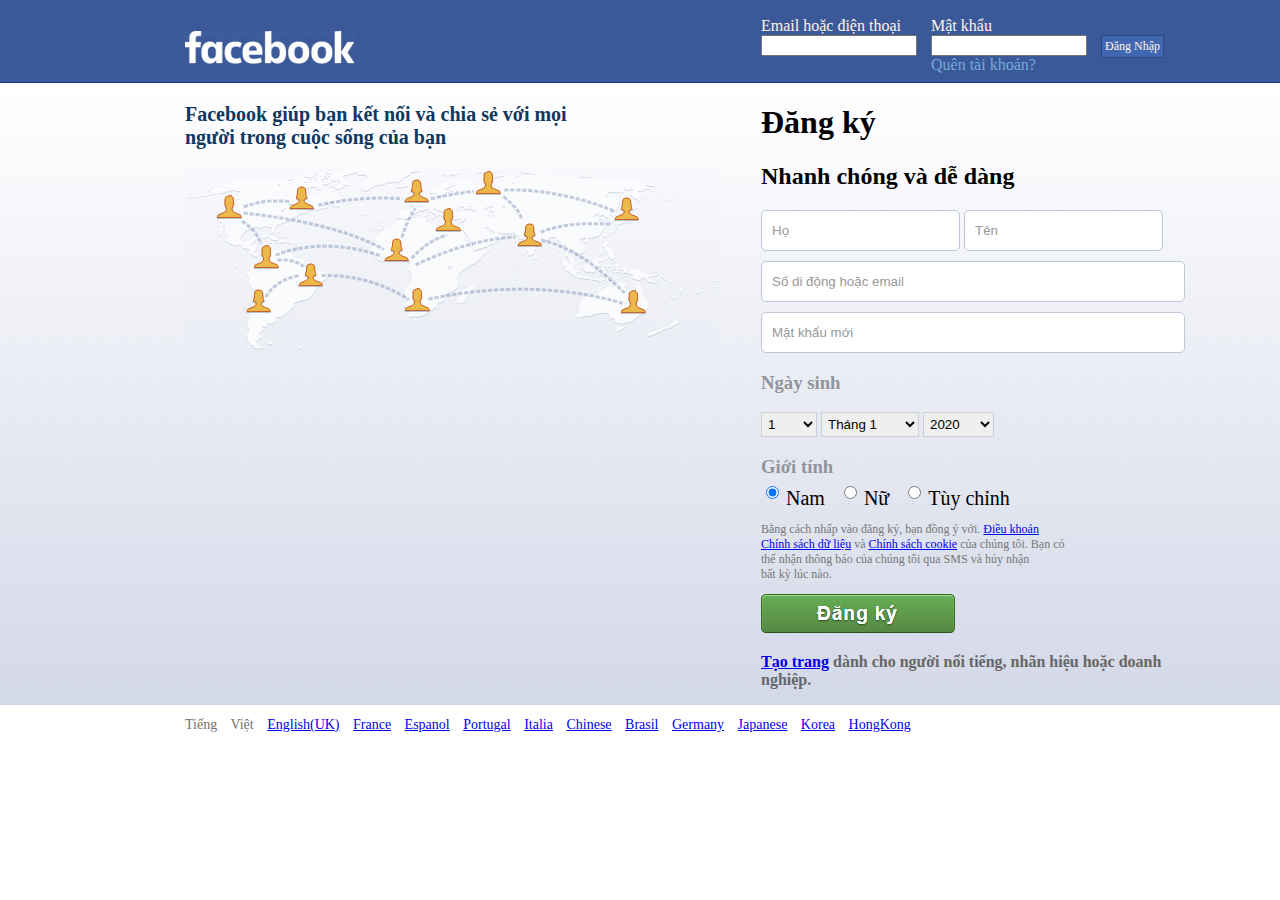
<file: facebook/htmlfb/code/index.html>
<!DOCTYPE html>
<html>
<head>
	<title>Facebook</title>
	<link rel="stylesheet" type="text/css" href="./dinhdang.css">
</head>
<body >
	<div id="main">
		<div class="row">
			<div id="header">
				<div id="total" class="margin_left">
					<div id="container1">
						<img src="./logo.jpg">
					</div>
					<div id="container2">
						<p>Email hoặc điện thoại</p>
						<input type="text" name="">
					</div>
					<div id="container3">
						<p>Mật khẩu</p>
						<input type="text" name=""><br/>
						<a href="#">Quên tài khoản?</a>
					</div>
					<div id="container4">
						<p>Đăng Nhập</p>
					</div>
				</div>
			</div>
			<!--end header-->
			<div id="mid">
				<div id="totalm" class="margin_left">
					<div id="containerm1">
						<p>Facebook giúp bạn kết nối và chia sẻ với mọi<br/>người trong cuộc sống của bạn</p>
						<img src="./image.jpg">
					</div>
					<div id="containerm2">
						<h1>Đăng ký</h1>
						<h2>Nhanh chóng và dễ dàng</h2>
						<form>
							
							<input type="text" name="lname" value="Họ">
							<input type="text" name="fname" value="Tên" ><br/>
							<input type="text" name="sdt" value="Số di động hoặc email" style="margin-top: 10px; width: 100%"><br/>
							<input type="text" name="matkhau" value="Mật khẩu mới" style="margin-top: 10px; width: 100%">
						</form>
						<h3>Ngày sinh</h3>
						<form>
							<select  class="formdate" style="padding: 3px 2px">
								<optgroup label="ngày" >
									<option>1</option>
									<option>2</option>
									<option>3</option>
									<option>4</option>
									<option>5</option>
									<option>6</option>
									<option>7</option>
									<option>8</option>
									<option>9</option>
									<option>10</option>
								</optgroup>
							</select>
							<select  class="formdate" style="padding: 3px 2px">
								<optgroup label="tháng">
									<option>Tháng 1</option>
									<option>Tháng 2</option>
									<option>Tháng 3</option>
									<option>Tháng 4</option>
									<option>Tháng 5</option>
									<option>Tháng 6</option>
									<option>Tháng 7</option>
									<option>Tháng 8</option>
									<option>Tháng 9</option>
									<option>Tháng 10</option>
									<option>Tháng 11</option>
									<option>Tháng 12</option>
								</optgroup>
							</select>
							
							<select  class="formdate" style="padding: 3px 2px">
								<optgroup label="năm">

									<option>2020</option>
									<option>2019</option>
									<option>2018</option>
									<option>2017</option>
									<option>2016</option>
									<option>2015</option>
									<option>2014</option>
									<option>2013</option>
									<option>2012</option>
									<option>2011</option>
									<option>2010</option>
									<option>2009</option>
									<option>2008</option>
									<option>2007</option>
								</optgroup>
							</select>
						</form>
						<h3 style="margin-bottom: 0">Giới tính</h3>
						<form action="">
							<input type="radio" name="gioitinh" checked="checked">
							<label style="font-size: 24px;font-weight:500px;margin-right: 10px"><sub>Nam</sub></label>
							<input type="radio" name="gioitinh">
							<label style="font-size: 24px;font-weight:500px;margin-right: 10px"><sub>Nữ</sub></label>
							<input type="radio" name="gioitinh">
							<label style="font-size: 24px;font-weight:500px"><sub>Tùy chỉnh</sub></label>
						</form>
						<p style="color: #777777;font-size:12px">Bằng cách nhấp vào đăng ký, bạn đồng ý với. <a href="#">Điều khoản <br/>Chính sách dữ liệu</a> và <a href="#">Chính sách cookie</a> của chúng tôi. Bạn có <br/>thể nhận thông báo của chúng tôi qua SMS và hủy nhận <br/>bất kỳ lúc nào.</p>
						<div id="dangki">
							<img src="./dangki.jpg">
						</div>
						<p style="color: #666666;font-weight: bolder"><a href="#">Tạo trang</a> dành cho người nổi tiếng, nhãn hiệu hoặc doanh<br/>nghiệp.</p>
						

					</div>
				</div>
			</div>
			<!--end mid-->
			<div id="footer" class="margin_left">
				<div id="totalf">
					<label>
						Tiếng Việt 
						<a href="#">English(UK)</a>
						<a href="#">France</a>
						<a href="#">Espanol</a>
						<a href="#">Portugal</a>
						<a href="#">Italia</a>
						<a href="#">Chinese</a>
						<a href="#">Brasil</a>
						<a href="#">Germany</a>
						<a href="#">Japanese</a>
						<a href="#">Korea</a>
						<a href="#">HongKong</a>

					</label>
				</div>
				
			</div>
			
			
		</div>
	</div>
</body>
</html>
</file>
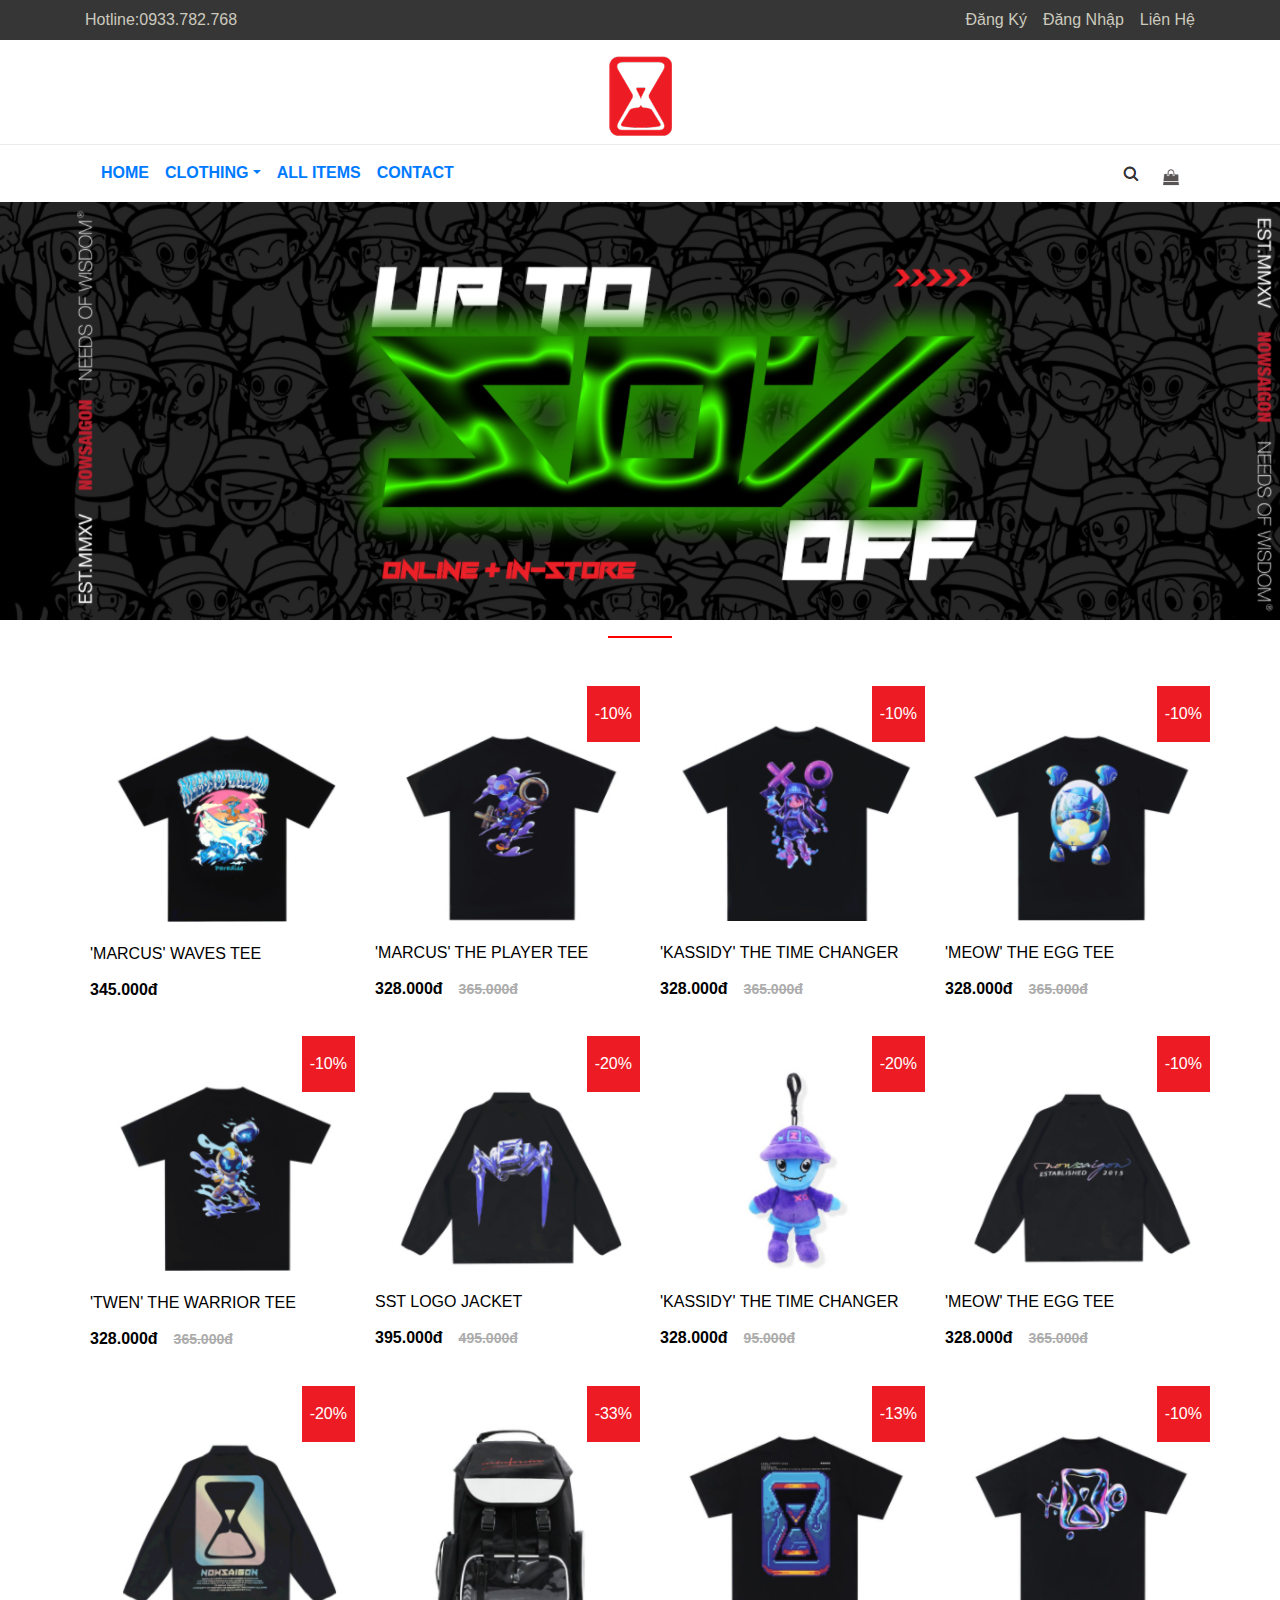
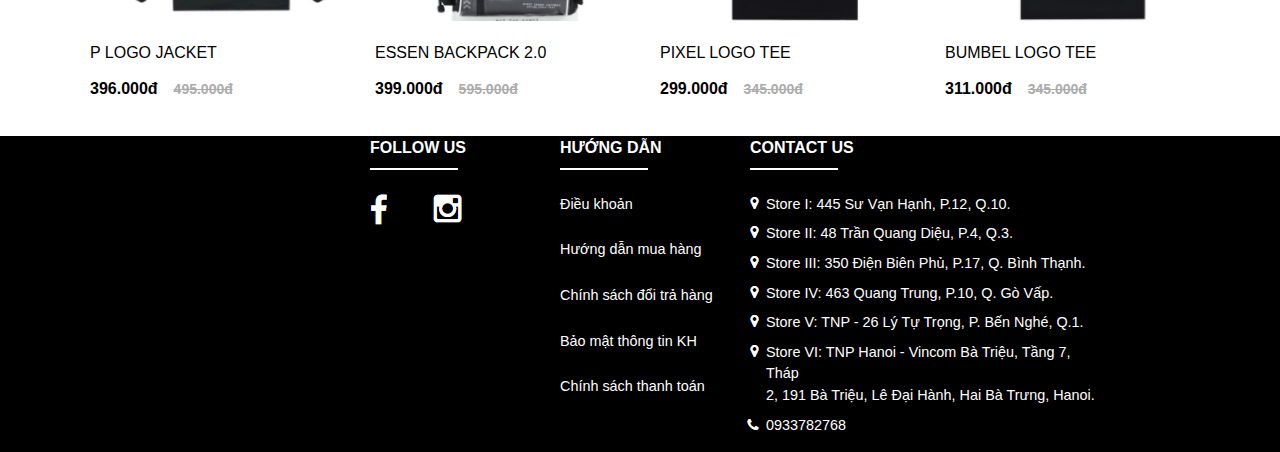
<file: nowsaigonUseBoostrap/indexboostrap.html>
<!DOCTYPE html>
<html>
<head>
	<title>NEEDS OF WISDOM</title>
	<meta name="viewport" content="width=device-width, initial-scale=1">
	<link rel="stylesheet" type="text/css" href="css/my-css-boostrap.css">
	<link rel="stylesheet" href="https://maxcdn.bootstrapcdn.com/bootstrap/4.5.2/css/bootstrap.min.css">

	<!-- jQuery library -->
	<script src="https://ajax.googleapis.com/ajax/libs/jquery/3.5.1/jquery.min.js"></script>

	<!-- Popper JS -->
	<script src="https://cdnjs.cloudflare.com/ajax/libs/popper.js/1.16.0/umd/popper.min.js"></script>

	<!-- Latest compiled JavaScript -->
	<script src="https://maxcdn.bootstrapcdn.com/bootstrap/4.5.2/js/bootstrap.min.js"></script>
</head>
<body>
	<div class="container-fluid bgtop mb-3">
		<div class="container">
			<div class="row pt-2 pb-2">
				<div class="col-md-6 " style="color: #cccabe">
					Hotline:0933.782.768
				</div>
				<div class="col-md-6">
					<nav>
						<ul class="nav w-100 justify-content-end">
							<li class="nav-item"><a href="" class="nav-link  p-0 ml-3" style="color: #cccabe">Đăng Ký</a></li>
							<li class="nav-item"><a href="" class="nav-link  p-0 ml-3"style="color: #cccabe">Đăng Nhập</a></li>
							<li class="nav-item"><a href="" class="nav-link  p-0 ml-3"style="color: #cccabe">Liên Hệ</a></li>
						</ul>
					</nav>
				</div>
			</div>		
		</div>
	</div>
	<div class="container mb-2 logo">
		<div class="row">
			<div class="col-md-12 d-flex justify-content-center action">				
					<a href="#"><img class="" src="image/logo.jpg" /></a>
			</div>
		</div>
	</div>
	<div class="container-fluid p-0">
		<div style="width: 100%;background-color: #ebebeb;height:1px"></div>
	</div>
	<div class="container">
		<div class="row mt-3 mb-3">
			<div class="col">
				<nav style="width: 100%">
					<ul class="nav" style="font-weight: bolder">
						<a href="indexHome.html"><li class="nav-item ml-3">HOME</li></a>

						<div class="dropdown">
							<a href="#" class=" dropdown-toggle" data-toggle="dropdown"><span class="ml-3" >CLOTHING</span></a>
							<div class="dropdown-menu">
								<a href="#" class="dropdown-item nav-link">TEE</a>
								<a href="#" class="dropdown-item nav-link">PANTS</a>
								<a href="#" class="dropdown-item nav-link">JACKET</a>
								<a href="#" class="dropdown-item nav-link">HOODIE</a>
								<a href="#" class="dropdown-item nav-link">SWEATER</a>
								<a href="#" class="dropdown-item nav-link">CAP</a>
								<a href="#" class="dropdown-item nav-link">SHIRT</a>
								<a href="#" class="dropdown-item nav-link">ACCESSORIES</a>
							</div>
						</div>
						<a href="#"><li class="nav-item ml-3">ALL ITEMS</li></a>
						<a href="indexContact.html"><li class="nav-item ml-3">CONTACT</li></a>
					</ul>
				</nav>
			</div>
			<div class="col">
				<div class="d-flex justify-content-end">
					<a href="#"><img src="image/search.jpg"></a>
					<a href="#" class="ml-4"><img src="image/cart.jpg"></a>
				</div>
			</div>
		</div>
	</div>
	<div id="HOME">
		<div class="container-fluid p-0 mb-3">
			<a href="#"><img src="image/banner.jpg"></a>
		</div>
		<div class="row mb-5">
			<div class="col d-flex justify-content-center">
				<div style="width: 4rem; height:2px;background: #FF0000"></div>
			</div>
		</div>
		<div class="container">
			<div class="row">
				<div class="col-sm-3 p-0">
					<div class="card" style="border: none;">
						<img src="image/r1c1.jpg" alt="">
						<a href="#">
							<div class="card-body">
								<p class="card-title">'MARCUS' WAVES TEE</p>
								<label class="price">345.000đ</label>
							</div>
						</a>
					</div>
				</div>
				<div class="col-sm-3 p-0">
					<div class="card" style="border: none;">
						<div class="discount">-10%</div>
						<img src="image/r1c2.jpg" alt="">
						<a href="#">
							<div class="card-body">
								<p class="card-title">'MARCUS' THE PLAYER TEE</p>
								<label class="price">328.000đ<label class="fixprice">365.000đ</label></label>
							</div>
						</a>
					</div>
				</div>
				<div class="col-sm-3 p-0">
					<div class="card" style="border: none;">
						<div class="discount">-10%</div>
						<img src="image/r1c3.jpg" alt="">
						<a href="#">
							<div class="card-body">
								<p class="card-title">'KASSIDY' THE TIME CHANGER</p>
								<label class="price">328.000đ<label class="fixprice">365.000đ</label></label>
							</div>
						</a>
					</div>
				</div>
				<div class="col-sm-3 p-0">
					<div class="card" style="border: none;">
						<div class="discount">-10%</div>
						<img src="image/r1c4.jpg" alt="">
						<a href="#">
							<div class="card-body">
								<p class="card-title">'MEOW' THE EGG TEE</p>
								<label class="price">328.000đ<label class="fixprice">365.000đ</label></label>
							</div>
						</a>
					</div>
				</div>
			</div>
			<div class="row">
				<div class="col-sm-3 p-0">

					<div class="card" style="border: none;">
						<div class="discount">-10%</div>
						<img src="image/r2c1.jpg" alt="">
						<a href="#">
							<div class="card-body">
								<p class="card-title">'TWEN' THE WARRIOR TEE</p>
								<label class="price">328.000đ<label class="fixprice">365.000đ</label></label>
							</div>
						</a>
					</div>
				</div>
				<div class="col-sm-3 p-0">
					<div class="card" style="border: none;">
						<div class="discount">-20%</div>
						<img src="image/r2c2.jpg" alt="">
						<a href="#">
							<div class="card-body">
								<p class="card-title">SST LOGO JACKET</p>
								<label class="price">395.000đ<label class="fixprice">495.000đ</label></label>
							</div>
						</a>
					</div>
				</div>
				<div class="col-sm-3 p-0">
					<div class="card" style="border: none;">
						<div class="discount">-20%</div>
						<img src="image/r2c3.jpg" alt="">
						<a href="#">
							<div class="card-body">
								<p class="card-title">'KASSIDY' THE TIME CHANGER</p>
								<label class="price">328.000đ<label class="fixprice">95.000đ</label></label>
							</div>
						</a>
					</div>
				</div>
				<div class="col-sm-3 p-0">
					<div class="card" style="border: none;">
						<div class="discount">-10%</div>
						<img src="image/r2c4.jpg" alt="">
						<a href="#">
							<div class="card-body">
								<p class="card-title">'MEOW' THE EGG TEE</p>
								<label class="price">328.000đ<label class="fixprice">365.000đ</label></label>
							</div>
						</a>
					</div>
				</div>
			</div>
			<div class="row">
				<div class="col-sm-3 p-0">

					<div class="card" style="border: none;">
						<div class="discount">-20%</div>
						<img src="image/r3c1.jpg" alt="">
						<a href="#">
							<div class="card-body">
								<p class="card-title">P LOGO JACKET</p>
								<label class="price">396.000đ<label class="fixprice">495.000đ</label></label>
							</div>
						</a>
					</div>
				</div>
				<div class="col-sm-3 p-0">
					<div class="card" style="border: none;">
						<div class="discount">-33%</div>
						<img src="image/r3c2.jpg" alt="">
						<a href="#">
							<div class="card-body">
								<p class="card-title">ESSEN BACKPACK 2.0</p>
								<label class="price">399.000đ<label class="fixprice">595.000đ</label></label>
							</div>
						</a>
					</div>
				</div>
				<div class="col-sm-3 p-0">
					<div class="card" style="border: none;">
						<div class="discount">-13%</div>
						<img src="image/r3c3.jpg" alt="">
						<a href="#">
							<div class="card-body">
								<p class="card-title">PIXEL LOGO TEE</p>
								<label class="price">299.000đ<label class="fixprice">345.000đ</label></label>
							</div>
						</a>
					</div>
				</div>
				<div class="col-sm-3 p-0">
					<div class="card" style="border: none;">
						<div class="discount">-10%</div>
						<img src="image/r3c4.jpg" alt="">
						<a href="#">
							<div class="card-body">
								<p class="card-title">BUMBEL LOGO TEE</p>
								<label class="price">311.000đ<label class="fixprice">345.000đ</label></label>
							</div>
						</a>
					</div>
				</div>
			</div>
		</div>	
	</div>
	<div class="footer">
		<div class="container-fluid" style="background: #000000">
		<div class="container">
			<div class="row">
				<div class="col-sm-3"></div>
				<div class="col-sm-2">
					<div style="color: white">
						<div style="font-weight: bolder;">FOLLOW US</div>
						<div class="mt-2 mb-4" style="width:5.5rem;height: 1.5px;background: white"></div>
						<div class="row">
							<div class="col-sm-4"><a href="#"><img src="image/logoFace.jpg"></a></div>
							<div class="col-sm-8"><a href="#"><img src="image/logoA.jpg"></a></div>
						</div>
					</div>
				</div>
				<div class="col-sm-2">
					<div style="color:white">
						<div style="font-weight: bolder;">HƯỚNG DẪN</div>
						<div class="mt-2 mb-4" style="width:5.5rem;height: 1.5px;background: white"></div>
						<div class="d-flex flex-column" style="font-size:0.9rem">
							<div class=" pb-4">Điều khoản</div>
							<div class=" pb-4">Hướng dẫn mua hàng</div>
							<div class=" pb-4">Chính sách đổi trả hàng</div>
							<div class=" pb-4">Bảo mật thông tin KH</div>
							<div class=" pb-4">Chính sách thanh toán</div>
							
						</div>
					</div>
				</div>
				<div class="col-sm-4">
					<div style="color:white">
						<div class="weight">CONTACT US</div>
						<div class="mt-2 mb-4 hr" style=""></div>
						<ul>
							<li class="logoitems mb-2">Store I: 445 Sư Vạn Hạnh, P.12, Q.10.</li>
							<li class="logoitems mb-2">Store II: 48 Trần Quang Diệu, P.4, Q.3.</li>
							<li class="logoitems mb-2">Store III: 350 Điện Biên Phủ, P.17, Q. Bình Thạnh.</li>
							<li class="logoitems mb-2">Store IV: 463 Quang Trung, P.10, Q. Gò Vấp.</li>
							<li class="logoitems mb-2">Store V: TNP - 26 Lý Tự Trọng, P. Bến Nghé, Q.1.</li>
							<li class="logoitems mb-2">Store VI: TNP Hanoi - Vincom Bà Triệu, Tầng 7, Tháp<br/> 2, 191 Bà Triệu, Lê Đại Hành, Hai Bà Trưng, Hanoi.</li>
							<li class="logoitems1 mb-2">0933782768</li>
						</ul>
					</div>
				</div>
				
				<div class="col-sm-1"></div>
			</div>
		</div>
		</div>
	</div>
</body>
</html>
</file>
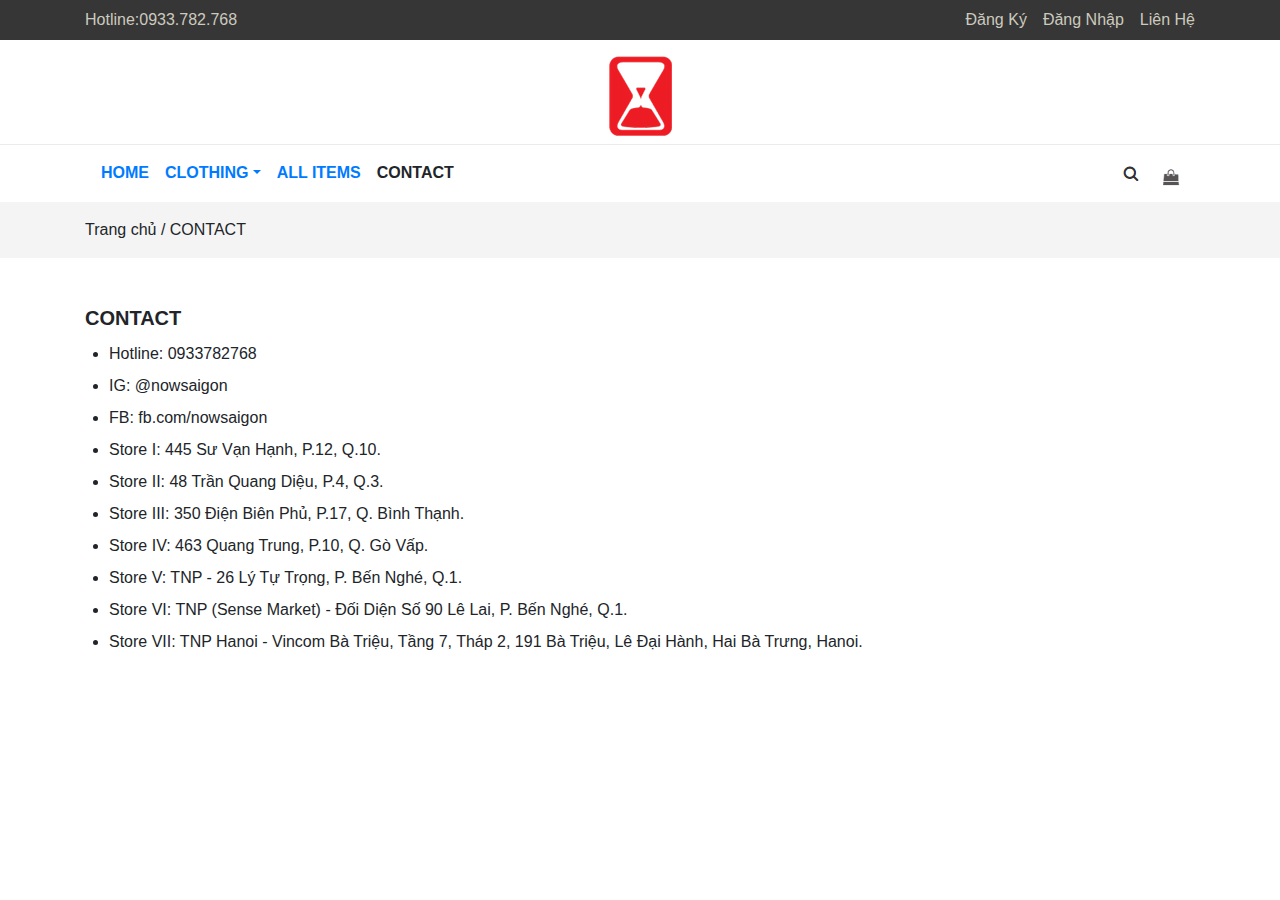
<file: nowsaigonUseBoostrap/indexContact.html>
<!DOCTYPE html>
<html>
<head>
	<title>NEEDS OF WISDOM</title>
	<meta name="viewport" content="width=device-width, initial-scale=1">
	<link rel="stylesheet" type="text/css" href="css/my-css-boostrap.css">
	<link rel="stylesheet" href="https://maxcdn.bootstrapcdn.com/bootstrap/4.5.2/css/bootstrap.min.css">

	<!-- jQuery library -->
	<script src="https://ajax.googleapis.com/ajax/libs/jquery/3.5.1/jquery.min.js"></script>

	<!-- Popper JS -->
	<script src="https://cdnjs.cloudflare.com/ajax/libs/popper.js/1.16.0/umd/popper.min.js"></script>

	<!-- Latest compiled JavaScript -->
	<script src="https://maxcdn.bootstrapcdn.com/bootstrap/4.5.2/js/bootstrap.min.js"></script>
</head>
<body>
	<div class="container-fluid bgtop mb-3">
		<div class="container">
			<div class="row pt-2 pb-2">
				<div class="col-md-6 " style="color: #cccabe">
					Hotline:0933.782.768
				</div>
				<div class="col-md-6">
					<nav>
						<ul class="nav w-100 justify-content-end">
							<li class="nav-item"><a href="" class="nav-link  p-0 ml-3" style="color: #cccabe">Đăng Ký</a></li>
							<li class="nav-item"><a href="" class="nav-link  p-0 ml-3"style="color: #cccabe">Đăng Nhập</a></li>
							<li class="nav-item"><a href="" class="nav-link  p-0 ml-3"style="color: #cccabe">Liên Hệ</a></li>
						</ul>
					</nav>
				</div>
			</div>		
		</div>
	</div>
	<div class="container mb-2 logo">
		<div class="row">
			<div class="col-md-12 d-flex justify-content-center action">				
					<a href="#"><img class="" src="image/logo.jpg" /></a>
			</div>
		</div>
	</div>
	<div class="container-fluid p-0">
		<div style="width: 100%;background-color: #ebebeb;height:1px"></div>
	</div>
	<div class="container">
		<div class="row mt-3 mb-3">
			<div class="col">
				<nav>
					<ul class="nav" style="font-weight: bolder">
						<a href="indexboostrap.html"><li class="nav-item ml-3">HOME</li></a>
						<div class="dropdown">
							<a href="#" class=" dropdown-toggle" data-toggle="dropdown"><span class="ml-3" >CLOTHING</span></a>
							<div class="dropdown-menu">
								<a href="#" class="dropdown-item nav-link">TEE</a>
								<a href="#" class="dropdown-item nav-link">PANTS</a>
								<a href="#" class="dropdown-item nav-link">JACKET</a>
								<a href="#" class="dropdown-item nav-link">HOODIE</a>
								<a href="#" class="dropdown-item nav-link">SWEATER</a>
								<a href="#" class="dropdown-item nav-link">CAP</a>
								<a href="#" class="dropdown-item nav-link">SHIRT</a>
								<a href="#" class="dropdown-item nav-link">ACCESSORIES</a>
							</div>
						</div>
						<a href="#"><li class="nav-item ml-3">ALL ITEMS</li></a>
						<li class="nav-item ml-3">CONTACT</li>
					</ul>
				</nav>
			</div>
			<div class="col">
				<div class="d-flex justify-content-end">
					<a href="#"><img src="image/search.jpg"></a>
					<a href="#" class="ml-4"><img src="image/cart.jpg"></a>
				</div>
			</div>
		</div>
	</div>
	<!-- <div id="HOME">
		<div class="container-fluid p-0 mb-3">
			<a href="#"><img src="image/banner.jpg"></a>
		</div>
		<div class="row mb-5">
			<div class="col d-flex justify-content-center">
				<div style="width: 4rem; height:2px;background: #FF0000"></div>
			</div>
		</div>
		<div class="container">
			<div class="row">
				<div class="col-sm-3 p-0">
					<div class="card" style="border: none;">
						<img src="image/r1c1.jpg" alt="">
						<a href="#">
							<div class="card-body">
								<p class="card-title">'MARCUS' WAVES TEE</p>
								<label class="price">345.000đ</label>
							</div>
						</a>
					</div>
				</div>
				<div class="col-sm-3 p-0">
					<div class="card" style="border: none;">
						<div class="discount">-10%</div>
						<img src="image/r1c2.jpg" alt="">
						<a href="#">
							<div class="card-body">
								<p class="card-title">'MARCUS' THE PLAYER TEE</p>
								<label class="price">328.000đ<label class="fixprice">365.000đ</label></label>
							</div>
						</a>
					</div>
				</div>
				<div class="col-sm-3 p-0">
					<div class="card" style="border: none;">
						<div class="discount">-10%</div>
						<img src="image/r1c3.jpg" alt="">
						<a href="#">
							<div class="card-body">
								<p class="card-title">'KASSIDY' THE TIME CHANGER</p>
								<label class="price">328.000đ<label class="fixprice">365.000đ</label></label>
							</div>
						</a>
					</div>
				</div>
				<div class="col-sm-3 p-0">
					<div class="card" style="border: none;">
						<div class="discount">-10%</div>
						<img src="image/r1c4.jpg" alt="">
						<a href="#">
							<div class="card-body">
								<p class="card-title">'MEOW' THE EGG TEE</p>
								<label class="price">328.000đ<label class="fixprice">365.000đ</label></label>
							</div>
						</a>
					</div>
				</div>
			</div>
			<div class="row">
				<div class="col-sm-3 p-0">

					<div class="card" style="border: none;">
						<div class="discount">-10%</div>
						<img src="image/r2c1.jpg" alt="">
						<a href="#">
							<div class="card-body">
								<p class="card-title">'TWEN' THE WARRIOR TEE</p>
								<label class="price">328.000đ<label class="fixprice">365.000đ</label></label>
							</div>
						</a>
					</div>
				</div>
				<div class="col-sm-3 p-0">
					<div class="card" style="border: none;">
						<div class="discount">-20%</div>
						<img src="image/r2c2.jpg" alt="">
						<a href="#">
							<div class="card-body">
								<p class="card-title">SST LOGO JACKET</p>
								<label class="price">395.000đ<label class="fixprice">495.000đ</label></label>
							</div>
						</a>
					</div>
				</div>
				<div class="col-sm-3 p-0">
					<div class="card" style="border: none;">
						<div class="discount">-20%</div>
						<img src="image/r2c3.jpg" alt="">
						<a href="#">
							<div class="card-body">
								<p class="card-title">'KASSIDY' THE TIME CHANGER</p>
								<label class="price">328.000đ<label class="fixprice">95.000đ</label></label>
							</div>
						</a>
					</div>
				</div>
				<div class="col-sm-3 p-0">
					<div class="card" style="border: none;">
						<div class="discount">-10%</div>
						<img src="image/r2c4.jpg" alt="">
						<a href="#">
							<div class="card-body">
								<p class="card-title">'MEOW' THE EGG TEE</p>
								<label class="price">328.000đ<label class="fixprice">365.000đ</label></label>
							</div>
						</a>
					</div>
				</div>
			</div>
			<div class="row">
				<div class="col-sm-3 p-0">

					<div class="card" style="border: none;">
						<div class="discount">-20%</div>
						<img src="image/r3c1.jpg" alt="">
						<a href="#">
							<div class="card-body">
								<p class="card-title">P LOGO JACKET</p>
								<label class="price">396.000đ<label class="fixprice">495.000đ</label></label>
							</div>
						</a>
					</div>
				</div>
				<div class="col-sm-3 p-0">
					<div class="card" style="border: none;">
						<div class="discount">-33%</div>
						<img src="image/r3c2.jpg" alt="">
						<a href="#">
							<div class="card-body">
								<p class="card-title">ESSEN BACKPACK 2.0</p>
								<label class="price">399.000đ<label class="fixprice">595.000đ</label></label>
							</div>
						</a>
					</div>
				</div>
				<div class="col-sm-3 p-0">
					<div class="card" style="border: none;">
						<div class="discount">-13%</div>
						<img src="image/r3c3.jpg" alt="">
						<a href="#">
							<div class="card-body">
								<p class="card-title">PIXEL LOGO TEE</p>
								<label class="price">299.000đ<label class="fixprice">345.000đ</label></label>
							</div>
						</a>
					</div>
				</div>
				<div class="col-sm-3 p-0">
					<div class="card" style="border: none;">
						<div class="discount">-10%</div>
						<img src="image/r3c4.jpg" alt="">
						<a href="#">
							<div class="card-body">
								<p class="card-title">BUMBEL LOGO TEE</p>
								<label class="price">311.000đ<label class="fixprice">345.000đ</label></label>
							</div>
						</a>
					</div>
				</div>
			</div>
		</div>
		
	</div> -->
	<div id="CLOTHING">
		<div class="container-fluid" style="background: #F4F4F4">
			<div class="container">
				<div class="pt-3 pb-3">
					Trang chủ / CONTACT
				</div>
			</div>
		</div>
		<div class="container mt-5">
			<h5 style="font-weight: bolder;">CONTACT</h4>
			<ul class="pl-4" style="line-height: 2rem">
				<li>Hotline: 0933782768</li>
				<li>IG: @nowsaigon</li>
				<li>FB: fb.com/nowsaigon</li>
				<li>Store I: 445 Sư Vạn Hạnh, P.12, Q.10.</li>
				<li>Store II: 48 Trần Quang Diệu, P.4, Q.3.</li>
				<li>Store III: 350 Điện Biên Phủ, P.17, Q. Bình Thạnh.</li>
				<li>Store IV: 463 Quang Trung, P.10, Q. Gò Vấp.</li>
				<li>Store V: TNP - 26 Lý Tự Trọng, P. Bến Nghé, Q.1.</li>
				<li>Store VI: TNP (Sense Market) - Đối Diện Số 90 Lê Lai, P. Bến Nghé, Q.1.</li>
				<li>Store VII: TNP Hanoi - Vincom Bà Triệu, Tầng 7, Tháp 2, 191 Bà Triệu, Lê Đại Hành, Hai Bà Trưng, Hanoi.</li>
			</ul>
		</div>
	</div>
</body>
</html>
</file>
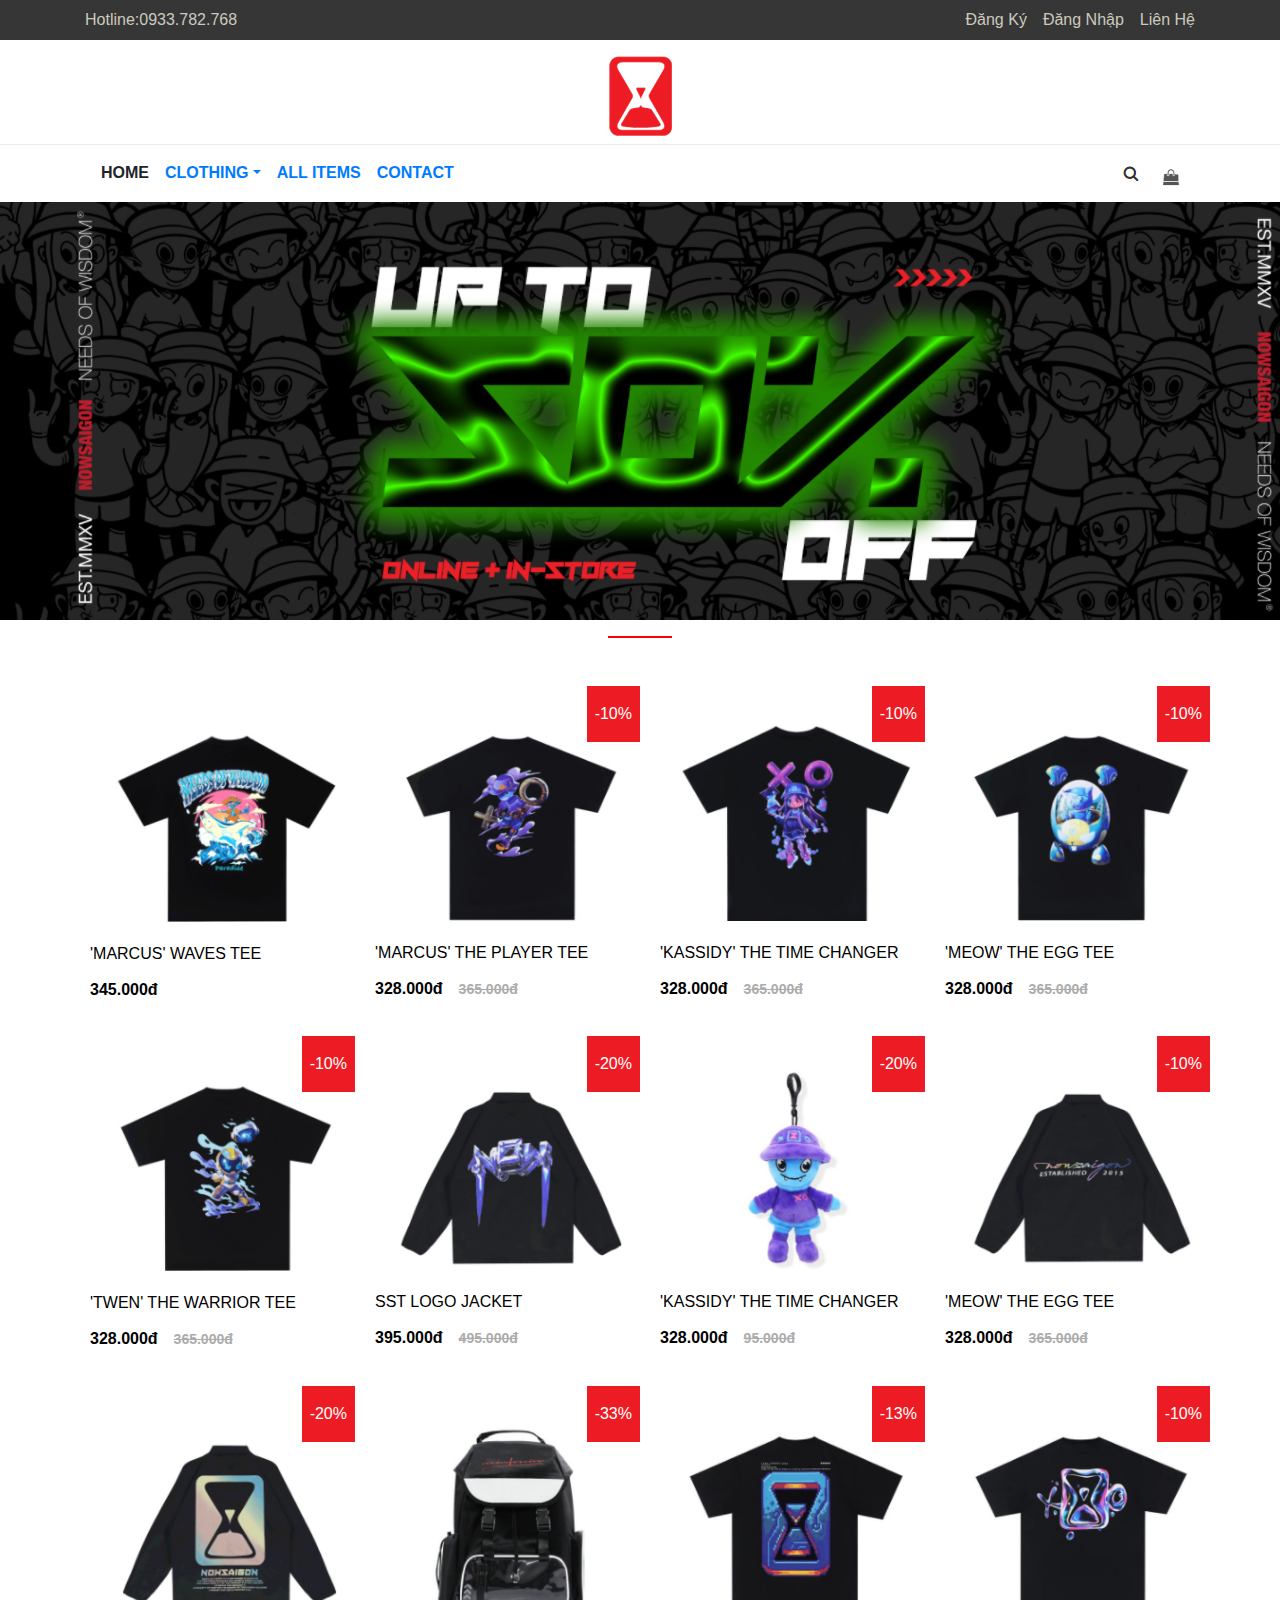
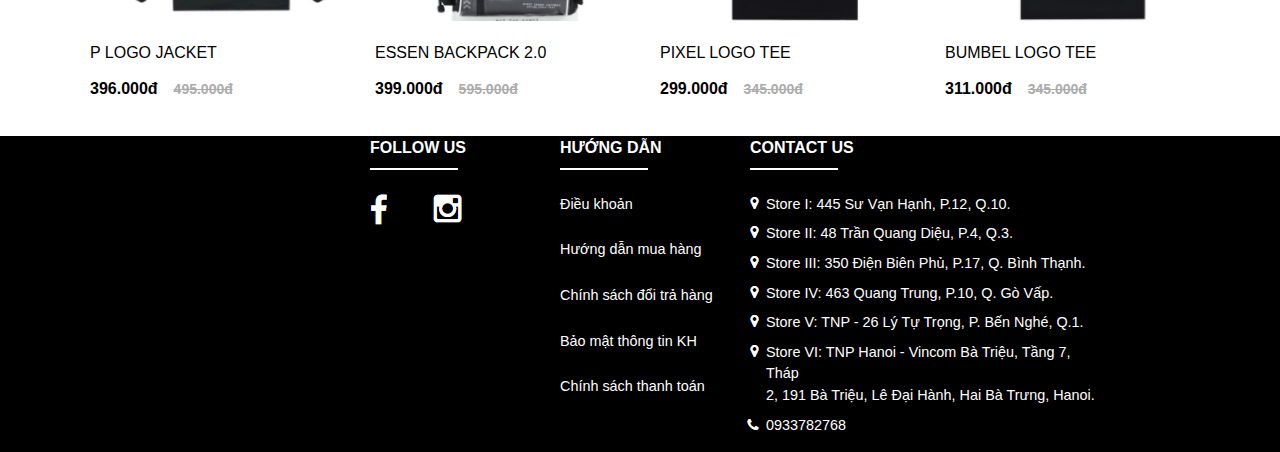
<file: nowsaigonUseBoostrap/indexHome.html>
<!DOCTYPE html>
<html>
<head>
	<title>NEEDS OF WISDOM</title>
	<meta name="viewport" content="width=device-width, initial-scale=1">
	<link rel="stylesheet" type="text/css" href="css/my-css-boostrap.css">
	<link rel="stylesheet" href="https://maxcdn.bootstrapcdn.com/bootstrap/4.5.2/css/bootstrap.min.css">

	<!-- jQuery library -->
	<script src="https://ajax.googleapis.com/ajax/libs/jquery/3.5.1/jquery.min.js"></script>

	<!-- Popper JS -->
	<script src="https://cdnjs.cloudflare.com/ajax/libs/popper.js/1.16.0/umd/popper.min.js"></script>

	<!-- Latest compiled JavaScript -->
	<script src="https://maxcdn.bootstrapcdn.com/bootstrap/4.5.2/js/bootstrap.min.js"></script>
</head>
<body>
	<div class="container-fluid bgtop mb-3">
		<div class="container">
			<div class="row pt-2 pb-2">
				<div class="col-md-6 " style="color: #cccabe">
					Hotline:0933.782.768
				</div>
				<div class="col-md-6">
					<nav>
						<ul class="nav w-100 justify-content-end">
							<li class="nav-item"><a href="" class="nav-link  p-0 ml-3" style="color: #cccabe">Đăng Ký</a></li>
							<li class="nav-item"><a href="" class="nav-link  p-0 ml-3"style="color: #cccabe">Đăng Nhập</a></li>
							<li class="nav-item"><a href="" class="nav-link  p-0 ml-3"style="color: #cccabe">Liên Hệ</a></li>
						</ul>
					</nav>
				</div>
			</div>		
		</div>
	</div>
	<div class="container mb-2">
		<div class="row">
			<div class="col-md-12 d-flex justify-content-center action">				
					<a href="#"><img class="" src="image/logo.jpg" /></a>
			</div>
		</div>
	</div>
	<div class="container-fluid p-0">
		<div style="width: 100%;background-color: #ebebeb;height:1px"></div>
	</div>
	<div class="container">
		<div class="row mt-3 mb-3">
			<div class="col">
				<nav>
					<ul class="nav" style="font-weight: bolder">
						<li class="nav-item ml-3">HOME</li>
						<div class="dropdown">
							<a href="#" class=" dropdown-toggle" data-toggle="dropdown"><span class="ml-3" >CLOTHING</span></a>
							<div class="dropdown-menu">
								<a href="#" class="dropdown-item nav-link">TEE</a>
								<a href="#" class="dropdown-item nav-link">PANTS</a>
								<a href="#" class="dropdown-item nav-link">JACKET</a>
								<a href="#" class="dropdown-item nav-link">HOODIE</a>
								<a href="#" class="dropdown-item nav-link">SWEATER</a>
								<a href="#" class="dropdown-item nav-link">CAP</a>
								<a href="#" class="dropdown-item nav-link">SHIRT</a>
								<a href="#" class="dropdown-item nav-link">ACCESSORIES</a>
							</div>
						</div>
						<a href="#"><li class="nav-item ml-3">ALL ITEMS</li></a>
						<a href="indexContact.html"><li class="nav-item ml-3">CONTACT</li></a>
					</ul>
				</nav>
			</div>
			<div class="col">
				<div class="d-flex justify-content-end">
					<a href="#"><img src="image/search.jpg"></a>
					<a href="#" class="ml-4"><img src="image/cart.jpg"></a>
				</div>
			</div>
		</div>
	</div>
	<div id="HOME">
		<div class="container-fluid p-0 mb-3">
			<a href="#"><img src="image/banner.jpg"></a>
		</div>
		<div class="row mb-5">
			<div class="col d-flex justify-content-center">
				<div style="width: 4rem; height:2px;background: #FF0000"></div>
			</div>
		</div>
		<div class="container">
			<div class="row">
				<div class="col-sm-3 p-0">
					<div class="card" style="border: none;">
						<img src="image/r1c1.jpg" alt="">
						<a href="#">
							<div class="card-body">
								<p class="card-title">'MARCUS' WAVES TEE</p>
								<label class="price">345.000đ</label>
							</div>
						</a>
					</div>
				</div>
				<div class="col-sm-3 p-0">
					<div class="card" style="border: none;">
						<div class="discount">-10%</div>
						<img src="image/r1c2.jpg" alt="">
						<a href="#">
							<div class="card-body">
								<p class="card-title">'MARCUS' THE PLAYER TEE</p>
								<label class="price">328.000đ<label class="fixprice">365.000đ</label></label>
							</div>
						</a>
					</div>
				</div>
				<div class="col-sm-3 p-0">
					<div class="card" style="border: none;">
						<div class="discount">-10%</div>
						<img src="image/r1c3.jpg" alt="">
						<a href="#">
							<div class="card-body">
								<p class="card-title">'KASSIDY' THE TIME CHANGER</p>
								<label class="price">328.000đ<label class="fixprice">365.000đ</label></label>
							</div>
						</a>
					</div>
				</div>
				<div class="col-sm-3 p-0">
					<div class="card" style="border: none;">
						<div class="discount">-10%</div>
						<img src="image/r1c4.jpg" alt="">
						<a href="#">
							<div class="card-body">
								<p class="card-title">'MEOW' THE EGG TEE</p>
								<label class="price">328.000đ<label class="fixprice">365.000đ</label></label>
							</div>
						</a>
					</div>
				</div>
			</div>
			<div class="row">
				<div class="col-sm-3 p-0">

					<div class="card" style="border: none;">
						<div class="discount">-10%</div>
						<img src="image/r2c1.jpg" alt="">
						<a href="#">
							<div class="card-body">
								<p class="card-title">'TWEN' THE WARRIOR TEE</p>
								<label class="price">328.000đ<label class="fixprice">365.000đ</label></label>
							</div>
						</a>
					</div>
				</div>
				<div class="col-sm-3 p-0">
					<div class="card" style="border: none;">
						<div class="discount">-20%</div>
						<img src="image/r2c2.jpg" alt="">
						<a href="#">
							<div class="card-body">
								<p class="card-title">SST LOGO JACKET</p>
								<label class="price">395.000đ<label class="fixprice">495.000đ</label></label>
							</div>
						</a>
					</div>
				</div>
				<div class="col-sm-3 p-0">
					<div class="card" style="border: none;">
						<div class="discount">-20%</div>
						<img src="image/r2c3.jpg" alt="">
						<a href="#">
							<div class="card-body">
								<p class="card-title">'KASSIDY' THE TIME CHANGER</p>
								<label class="price">328.000đ<label class="fixprice">95.000đ</label></label>
							</div>
						</a>
					</div>
				</div>
				<div class="col-sm-3 p-0">
					<div class="card" style="border: none;">
						<div class="discount">-10%</div>
						<img src="image/r2c4.jpg" alt="">
						<a href="#">
							<div class="card-body">
								<p class="card-title">'MEOW' THE EGG TEE</p>
								<label class="price">328.000đ<label class="fixprice">365.000đ</label></label>
							</div>
						</a>
					</div>
				</div>
			</div>
			<div class="row">
				<div class="col-sm-3 p-0">

					<div class="card" style="border: none;">
						<div class="discount">-20%</div>
						<img src="image/r3c1.jpg" alt="">
						<a href="#">
							<div class="card-body">
								<p class="card-title">P LOGO JACKET</p>
								<label class="price">396.000đ<label class="fixprice">495.000đ</label></label>
							</div>
						</a>
					</div>
				</div>
				<div class="col-sm-3 p-0">
					<div class="card" style="border: none;">
						<div class="discount">-33%</div>
						<img src="image/r3c2.jpg" alt="">
						<a href="#">
							<div class="card-body">
								<p class="card-title">ESSEN BACKPACK 2.0</p>
								<label class="price">399.000đ<label class="fixprice">595.000đ</label></label>
							</div>
						</a>
					</div>
				</div>
				<div class="col-sm-3 p-0">
					<div class="card" style="border: none;">
						<div class="discount">-13%</div>
						<img src="image/r3c3.jpg" alt="">
						<a href="#">
							<div class="card-body">
								<p class="card-title">PIXEL LOGO TEE</p>
								<label class="price">299.000đ<label class="fixprice">345.000đ</label></label>
							</div>
						</a>
					</div>
				</div>
				<div class="col-sm-3 p-0">
					<div class="card" style="border: none;">
						<div class="discount">-10%</div>
						<img src="image/r3c4.jpg" alt="">
						<a href="#">
							<div class="card-body">
								<p class="card-title">BUMBEL LOGO TEE</p>
								<label class="price">311.000đ<label class="fixprice">345.000đ</label></label>
							</div>
						</a>
					</div>
				</div>
			</div>
		</div>	
	</div>
	<div class="footer">
		<div class="container-fluid" style="background: #000000">
		<div class="container">
			<div class="row">
				<div class="col-sm-3"></div>
				<div class="col-sm-2">
					<div style="color: white">
						<div style="font-weight: bolder;">FOLLOW US</div>
						<div class="mt-2 mb-4" style="width:5.5rem;height: 1.5px;background: white"></div>
						<div class="row">
							<div class="col-sm-4"><a href="#"><img src="image/logoFace.jpg"></a></div>
							<div class="col-sm-8"><a href="#"><img src="image/logoA.jpg"></a></div>
						</div>
					</div>
				</div>
				<div class="col-sm-2">
					<div style="color:white">
						<div style="font-weight: bolder;">HƯỚNG DẪN</div>
						<div class="mt-2 mb-4" style="width:5.5rem;height: 1.5px;background: white"></div>
						<div class="d-flex flex-column" style="font-size:0.9rem">
							<div class=" pb-4">Điều khoản</div>
							<div class=" pb-4">Hướng dẫn mua hàng</div>
							<div class=" pb-4">Chính sách đổi trả hàng</div>
							<div class=" pb-4">Bảo mật thông tin KH</div>
							<div class=" pb-4">Chính sách thanh toán</div>
							
						</div>
					</div>
				</div>
				<div class="col-sm-4">
					<div style="color:white">
						<div class="weight">CONTACT US</div>
						<div class="mt-2 mb-4 hr" style=""></div>
						<ul>
							<li class="logoitems mb-2">Store I: 445 Sư Vạn Hạnh, P.12, Q.10.</li>
							<li class="logoitems mb-2">Store II: 48 Trần Quang Diệu, P.4, Q.3.</li>
							<li class="logoitems mb-2">Store III: 350 Điện Biên Phủ, P.17, Q. Bình Thạnh.</li>
							<li class="logoitems mb-2">Store IV: 463 Quang Trung, P.10, Q. Gò Vấp.</li>
							<li class="logoitems mb-2">Store V: TNP - 26 Lý Tự Trọng, P. Bến Nghé, Q.1.</li>
							<li class="logoitems mb-2">Store VI: TNP Hanoi - Vincom Bà Triệu, Tầng 7, Tháp<br/> 2, 191 Bà Triệu, Lê Đại Hành, Hai Bà Trưng, Hanoi.</li>
							<li class="logoitems1 mb-2">0933782768</li>
						</ul>
					</div>
				</div>
				
				<div class="col-sm-1"></div>
			</div>
		</div>
		</div>
	</div>
</body>
</html>
</file>
<file: facebook/htmlfb/code/dinhdang.css>
body{
	
	margin:0;
}



#header{
	background-color: #3b5998;
	height: 82px;
	margin:0 auto;
	width:100%;
	border-bottom: 1px solid #133783;
}

#header #total{
	
	height:100%;
	width:981px;
	
}
.margin_left{
	margin-left: 185px;
}

#header #container1{
	float:left;
	width: 576px;
	height:100%;
}

#header #container1 img{
	margin-top: 31px;
}

#header #container2{
	float:left;
	width:170px;
}
#header #container2 p{
	color: #fff5e6;
	margin: 17px 0 0 0;
	
	/*position: relative;*/
}
#header #container2 input{
	width: 148px;
}
#header #container3{
	float:left;
	width:170px;
}
#header #container3 input{
	width: 148px;
}
#header #container3 p{
	margin: 17px 0 0 0;
	color: #fff5e6;
	
}
#header #container3 a{
	text-decoration: none;
	color: #73abd8;
}
#header #container3 input{
	/*position: relative;*/
}
#header #container4{
	float:left;
}
#header #container4 p{
	/*width:74px;
	height: 22px;
	color: #fff5e6;
	background-color: #4267b2;
	border: 1px solid #29487d;
	font-size: 12px;
	text-align: center;*/
	color: #fff5e6;
	background-color: #4267b2;
	border:1px solid #29487d;
	font-size: 12px;
	padding: 3px;
	/*position: absolute;*/
	margin:35px 0 0 0;
}

#mid{
	background-image: url('./background.jpg');
	height: auto;
	width:100%;
}

#mid #totalm{
	display: flex;
	flex-direction: row;
	justify-content: flex-start;
	
}

#mid #totalm #containerm1{
	width: 576px;
}

#mid #totalm #containerm1 p{
	font-size: 20px;
	color:#0e385f;
	font-weight: bolder;
}
#mid #totalm #containerm2 input[type="text"]{
	border: 1px solid #bdc7d8;
	padding:12px 10px;
	color: #999999;
	border-radius: 5px 5px 5px 5px;
}

#mid #totalm #containerm2 h3{
	color: #90949c;
	font-weight: bolder;
}

.formdate{
	border: 1px solid #ccd0d5;
}

#dangki:hover{
	opacity:0.8;
}

#footer #totalf{
	margin-top: 10px;
}

#footer #totalf label{
	color:#737373;
	font-size: 14px;
	word-spacing: 10px;
	
}
#footer #totalf p a{
	
}
</file>
<file: nowsaigonUseBoostrap/css/my-css-boostrap.css>
body {
  margin: 0; }

.bgtop {
  background: #363636; }

.logo .row .action a {
  animation: hourglass 2s infinite alternate; }

@keyframes hourglass {
  from {
    transform: rotate(0); }
  to {
    transform: rotate(360deg); } }
#HOME .container .row .col-sm-3 {
  position: relative; }
  #HOME .container .row .col-sm-3 .card:hover {
    opacity: 0.5; }
  #HOME .container .row .col-sm-3 .card .discount {
    position: absolute;
    z-index: 5;
    background-color: #ed1c24;
    color: white;
    padding: 1rem 0.5rem;
    right: 0; }
  #HOME .container .row .col-sm-3 .card a {
    text-decoration: none;
    z-index: 1; }
    #HOME .container .row .col-sm-3 .card a .card-body {
      color: black; }
      #HOME .container .row .col-sm-3 .card a .card-body p {
        white-space: nowrap;
        overflow: hidden;
        text-overflow: ellipsis; }
      #HOME .container .row .col-sm-3 .card a .card-body label {
        font-weight: bolder; }
        #HOME .container .row .col-sm-3 .card a .card-body label .fixprice {
          text-decoration: line-through;
          color: #acacac;
          margin-left: 1rem;
          font-size: 14px; }

.footer .container .row .col-sm-4 div .weight {
  font-weight: bolder; }
.footer .container .row .col-sm-4 div .hr {
  width: 5.5rem;
  height: 1.5px;
  background: white; }
.footer .container .row .col-sm-4 div ul {
  font-size: 0.9rem;
  padding-left: 1rem; }
  .footer .container .row .col-sm-4 div ul .logoitems {
    list-style-image: url("../image/local.jpg"); }
  .footer .container .row .col-sm-4 div ul .logoitems1 {
    list-style-image: url("../image/call.jpg"); }

/*# sourceMappingURL=my-css-boostrap.css.map */
</file>
